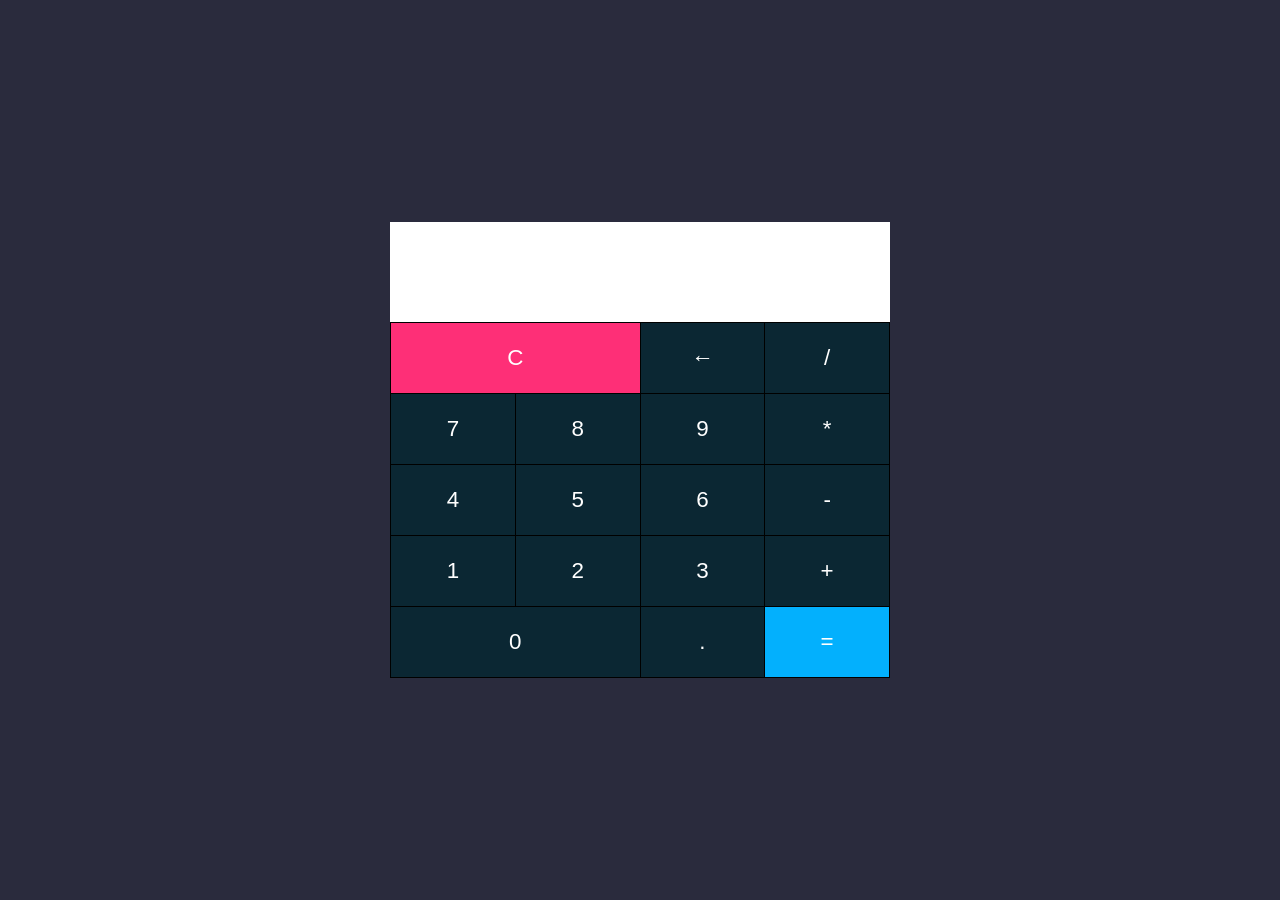
<file: calculadora/index.html>
<!DOCTYPE html>
<html lang="pt-br">
<head>
    <meta charset="UTF-8">
    <meta name="viewport" content="width=device-width, initial-scale=1.0">
    <title>Calculadora</title>
    <link rel="stylesheet" href="style.css">
</head>
<body>
    <section>
        <div class="visor"></div>

        <div class="teclado">
            <table>
                <tr>
                    <td colspan="2"><button class="limpar">C</button></td>
                    <td><button class="apagar">←</button></td>
                    <td><button class="operacao">/</button></td>
                </tr>

                <tr>
                    <td><button class="numero">7</button></td>
                    <td><button class="numero">8</button></td>
                    <td><button class="numero">9</button></td>
                    <td><button class="operacao">*</button></td>
                </tr>

                <tr>
                    <td><button class="numero">4</button></td>
                    <td><button class="numero">5</button></td>
                    <td><button class="numero">6</button></td>
                    <td><button class="operacao">-</button></td>
                </tr>

                <tr>
                    <td><button class="numero">1</button></td>
                    <td><button class="numero">2</button></td>
                    <td><button class="numero">3</button></td>
                    <td><button class="operacao soma">+</button></td>
                </tr>

                <tr>
                    <td colspan="2"><button class="numero">0</button></td>
                    <td><button class="ponto">.</button></td>
                    <td><button class="resultado">=</button></td>
                </tr>
            </table>
        </div>
    </section>
    <script src="script.js"></script>
</body>
</html>
</file>
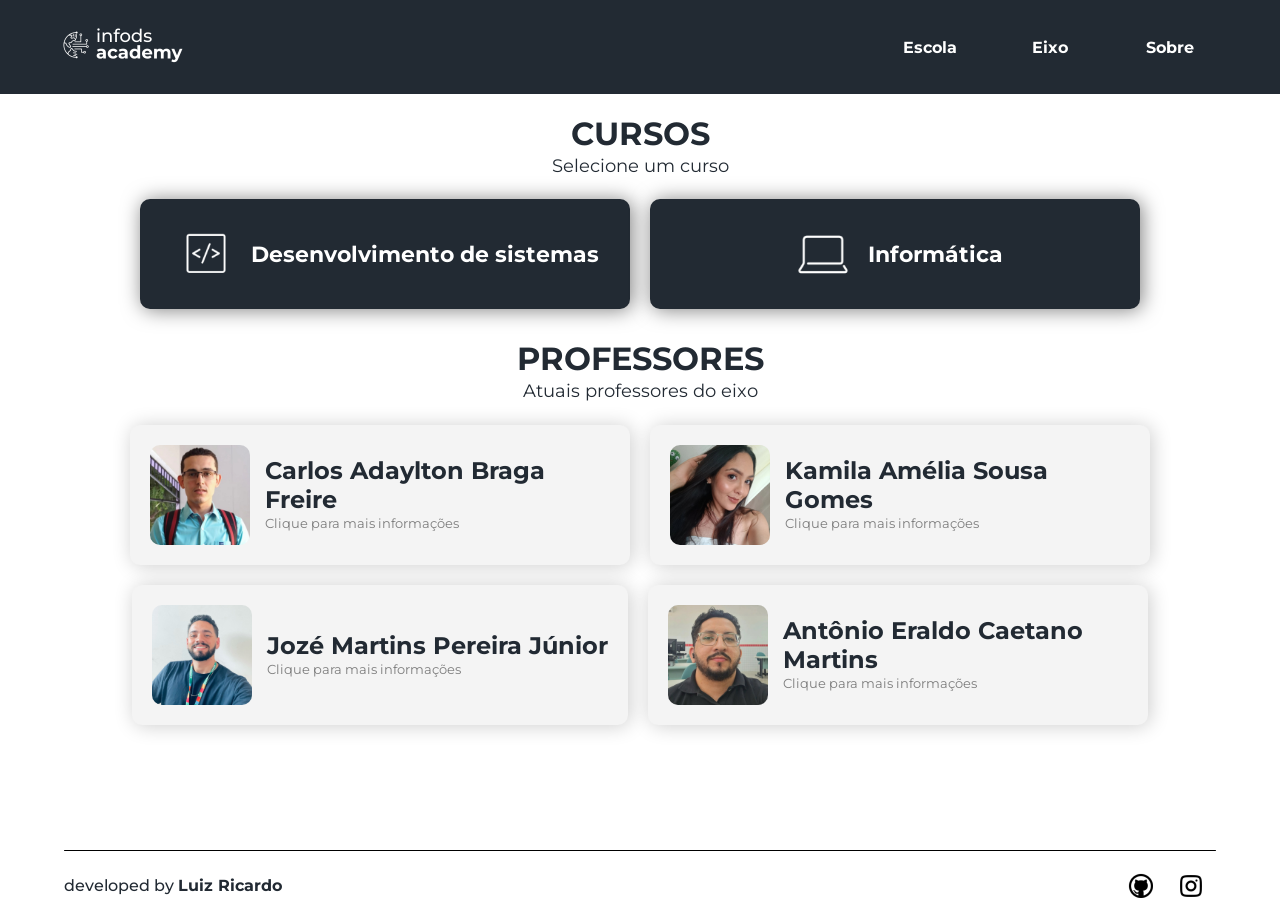
<file: infods-academy/index.html>
<!DOCTYPE html>
<html lang="pt-br">
<head>
    <meta charset="UTF-8">
    <meta name="viewport" content="width=device-width, initial-scale=1.0">
    <title>Infods Academy</title>

    <link rel="shortcut icon" href="images/favicon.png" type="image/x-icon">
    <link rel="stylesheet" href="styles/style.css">
    <link rel="stylesheet" href="styles/media-query.css">

    <link rel="stylesheet" href="https://fonts.googleapis.com/css2?family=Material+Symbols+Outlined">
</head>
<body id="corpo">
    <header>
        <a href="index.html"><img src="images/logo-infods-academy-branco.png" alt="Logo infods academy"></a>

        <nav id="menu">
            <div class="menu sair" onclick="cliqueMenu()"><span class="material-symbols-outlined">close</span></div>

            <img src="images/logo-infods-academy-preto.png" alt="">

            <a href="#"><div class="icone-menu escola"></div>Escola</a>
            <a href="#"><div class="icone-menu eixo"></div>Eixo</a>
            <a href="#"><div class="icone-menu sobre"></div>Sobre</a>
        </nav>

        <div class="grupo" id="grupo-icones">
            <div class="menu" id="icone-menu" onclick="cliqueMenu()"><span class="material-symbols-outlined">menu</span></div>
        </div>
    </header>

    <main>
        <h1>CURSOS</h1>
        <p>Selecione um curso</p>

        <div class="container-cursos">
            <a href="ds.html" class="cursos">
                <img src="images/icone-ds.png" alt="">
                <p>Desenvolvimento de sistemas</p>
            </a>
            <a href="infor.html" class="cursos">
                <img src="images/icone-infor.png" alt="">
                <p>Informática</p>
            </a>
        </div>

        <h1>PROFESSORES</h1>
        <p>Atuais professores do eixo</p>

        <div class="container-prof">
            <div class="prof">
                <div class="foto-nome">
                    <img src="images/foto-adaylton.jpg" alt="">
                    <div>
                        <h2>Carlos Adaylton Braga Freire</h2>
                        <p class="clique">Clique para mais informações</p>
                    </div>
                </div>

                <p class="descricao" id="desc-adaylton">Lorem ipsum dolor sit amet consectetur adipisicing elit. Alias ut inventore aliquid omnis voluptas. Cumque error, quasi quam quia debitis, soluta vel veniam sint, perspiciatis praesentium officia explicabo iusto accusantium?</p>
            </div>
            <div class="prof">
                <div class="foto-nome">
                    <img src="images/foto-kamila.jpg" alt="">
                    <div>
                        <h2>Kamila Amélia Sousa Gomes</h2>
                        <p class="clique">Clique para mais informações</p>
                    </div>
                </div>

                <div class="descricao" id="desc-kamila">
                    <p>Professora EMI nos cursos de Informática e Desenvolvimento de Sistemas na Escola Profissional Francisca Maura Martins.</p>

                    <p>Professora Conteudista na Área de Redes Neurais. Atuou como professora substituta na UFC- Campus Crateús, lecionando na área de Programação Computacional.</p>

                    <p>Mestra pelo Programa de Pós-Graduação em Engenharia Elétrica e de Computação da Universidade Federal do Ceará. Graduada em Engenharia da Computação pela Universidade Federal do Ceará. Possui Ensino Médio Integrado, onde adquiriu Formação Profissional em Redes de Computadores. Com interesse na área de Inteligência Artificial.</p>
                </div>
            </div>
            <div class="prof">
                <div class="foto-nome">
                    <img src="images/foto-junior.jpg" alt="">
                    <div>
                        <h2>Jozé Martins Pereira Júnior</h2>
                        <p class="clique">Clique para mais informações</p>
                    </div>
                </div>

                <div class="descricao" id="desc-junior">
                    <p>💻 Desenvolvedor de Software especializado em sistemas para prefeituras e câmaras municipais.</p>
                    
                    <p>Ajudo órgãos públicos a digitalizar processos, reduzir retrabalho e melhorar a eficiência da gestão através de sistemas sob medida.</p>
                    
                    <p>Tenho experiência no desenvolvimento de aplicações utilizando C# / .NET, PHP (CodeIgniter), MySQL e WordPress, sempre com foco em soluções práticas, estáveis e fáceis de usar no dia a dia.</p>
                    
                    <p class="titulo">O que eu faço na prática:</p>
                    
                    <ul>
                        <li>Desenvolvimento de sistemas personalizados para gestão pública</li>
                        <li>Automação de processos internos</li>
                        <li>Criação e manutenção de sistemas web</li>
                        <li>Integração entre sistemas</li>
                    </ul>
                    
                    <p>Além disso, atuo como professor de Informática e Desenvolvimento de Sistemas, o que fortalece minha comunicação, didática e organização no desenvolvimento de projetos.</p>
                </div>
            </div>
            <div class="prof">
                <div class="foto-nome">
                    <img src="images/foto-heraldo.jpg" alt="">
                    <div>
                        <h2>Antônio Eraldo Caetano Martins</h2>
                        <p class="clique">Clique para mais informações</p>
                    </div>
                </div>

                <div class="descricao" id="desc-eraldo">
                    <p>Professor da Base Técnica dos cursos do Eixo de Informação e Comunicação das escolas da SEDUC-CE. </p>

                    <p>Engenheiro da Computação pela Universidade Federal do Ceará - UFC (Campus de Sobral) (2023); Técnico em Redes de Computadores pela Escola Estadual de Educação Profissional Francisca Maura Martins (2017); Técnico em Informática para Internet pelo Instituto Federal de Educação, Ciência e Tecnologia do Ceará - IFCE (2025); Especialista em Formação para Energias Renováveis (2024);</p>

                    <p>Possui conhecimentos nas seguintes áreas e temas: Redes de Computadores, desenvolvimento Back-end, desenvolvimento Front-end, banco de dados (SQL), Python, C, JavaScript, Node.js, React, React Native, desenvolvimento iOS (Swift), R, MATLAB, entre outros(as).</p>
                </div>
            </div>
        </div>
    </main>

    <div class="borda"></div>

    <footer>
        <p>developed by <span>Luiz Ricardo</span></p>
        <div class="social">
            <a href="https://luizricardo08.github.io/" class="icone github" target="_blank"></a>
            <a href="https://www.instagram.com/lricardo.psm/" class="icone instagram" target="_blank"></a>
        </div>
    </footer>

    <script src="scripts/script.js"></script>
</body>
</html>
</file>
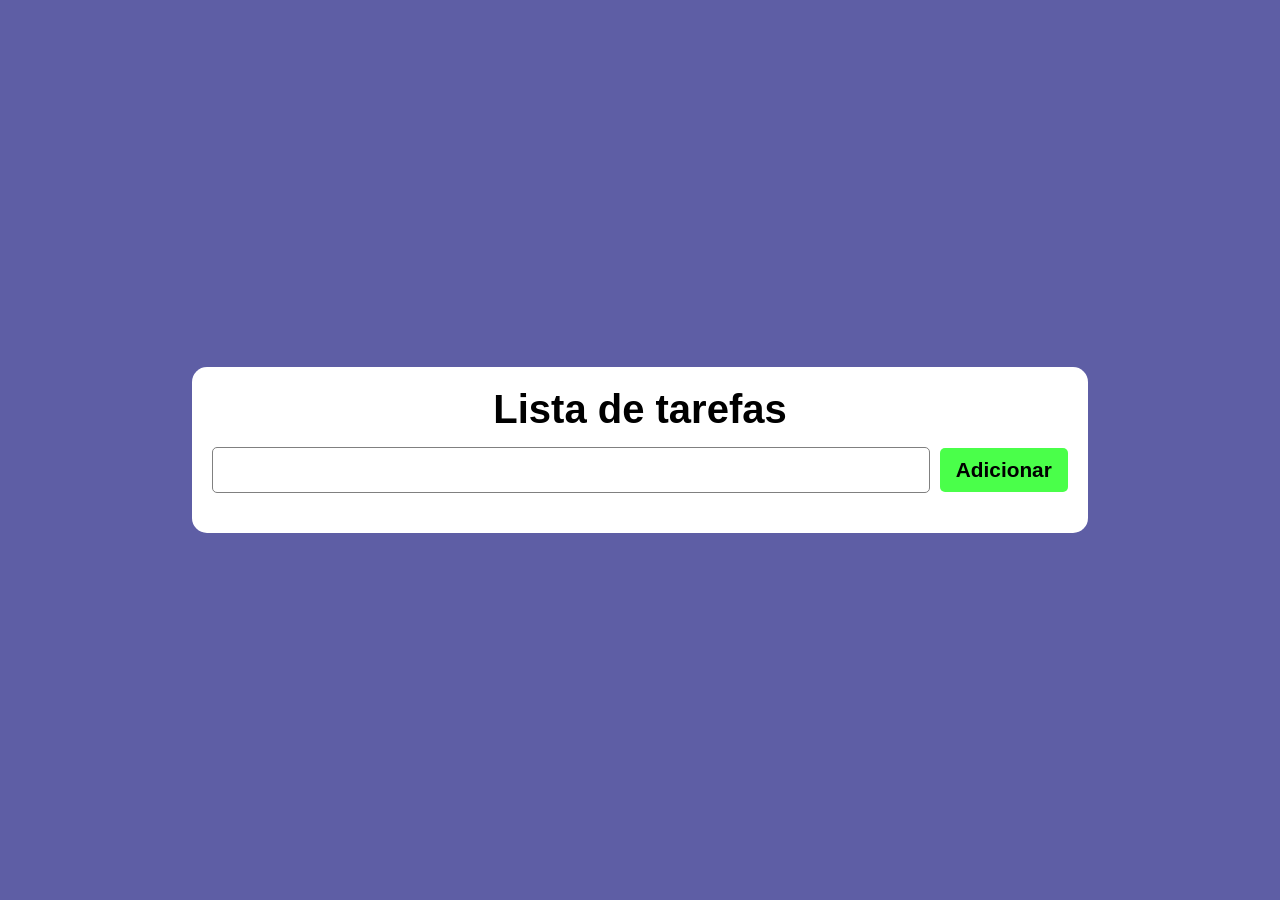
<file: lista-de-tarefas/index.html>
<!DOCTYPE html>
<html lang="pt-br">
<head>
    <meta charset="UTF-8">
    <meta name="viewport" content="width=device-width, initial-scale=1.0">
    <title>Lista de teste</title>
    <link rel="stylesheet" href="style.css">
</head>
<body>
    <section>
        <div class="entrada">
            <h1>Lista de tarefas</h1>
            <form action="">
                <input type="text" class="form-tarefa">
                <input type="submit" value="Adicionar" class="btn-adicionar">
            </form>
        </div>

        <div class="editar">
            <h1>Editar tarefa</h1>
            <form action="">
                <input type="text" class="form-editar">
                <input type="submit" value="OK" class="btn-adicionar btn-ok">
            </form>
        </div>

        <div class="saida">
            <ul class="lista">
                <li class="item modelo display">
                    <span class="titulo-tarefa">Teste 1</span>
                    <button class="btn-concluido">Concluída</button>
                    <button class="btn-editar">Editar</button>
                    <button class="btn-excluir">Excluir</button>
                </li>
            </ul>
        </div>
    </section>

    <script src="script.js"></script>
</body>
</html>
</file>
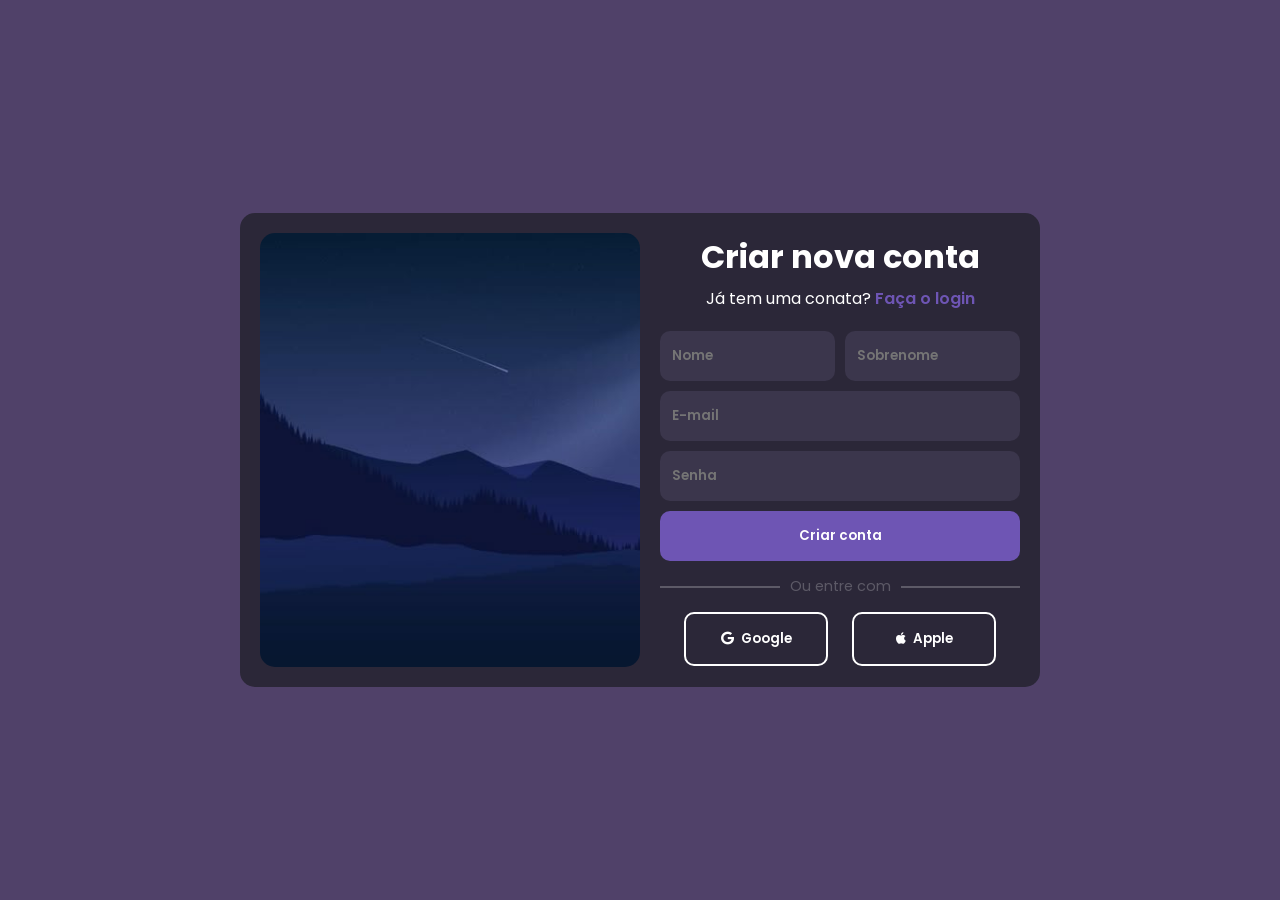
<file: tela-de-login/index.html>
<!DOCTYPE html>
<html lang="pt-br">
<head>
    <meta charset="UTF-8">
    <meta name="viewport" content="width=device-width, initial-scale=1.0">
    <title>Tela de login</title>

    <link rel="stylesheet" href="style.css">
    <link rel="stylesheet" href="media-query.css">
    <link rel="stylesheet" href="https://cdnjs.cloudflare.com/ajax/libs/font-awesome/6.7.2/css/all.min.css">
</head>
<body>
    <section>
        <div class="imagem"></div>

        <div class="conteudo">
            <h1>Criar nova conta</h1>

            <p>Já tem uma conata? <a href="#" class="login">Faça o login</a></p>

            <form action="">
                <div class="div-dados nome-sobre">
                    <input type="text" name="nome" id="inome" placeholder="Nome" class="dados">
                    <input type="text" name="sobrenome" id="isobrenome" placeholder="Sobrenome" class="dados">
                </div>

                <div class="div-dados email">
                    <input type="email" name="email" id="iemail" placeholder="E-mail" class="dados">
                </div>

                <div class="div-dados senha">
                    <input type="password" name="senha" id="isenha" placeholder="Senha" class="dados">
                </div>

                <div class="enviar">
                    <input type="submit" value="Criar conta">
                </div>
            </form>

            <div class="linha"><hr><p>Ou entre com</p><hr></div>

            <div class="botoes-entrar">
                <button><i class="fa-brands fa-google"></i>Google</button>
                <button><i class="fa-brands fa-apple"></i>Apple</button>
            </div>

        </div>
    </section>
</body>
</html>
</file>
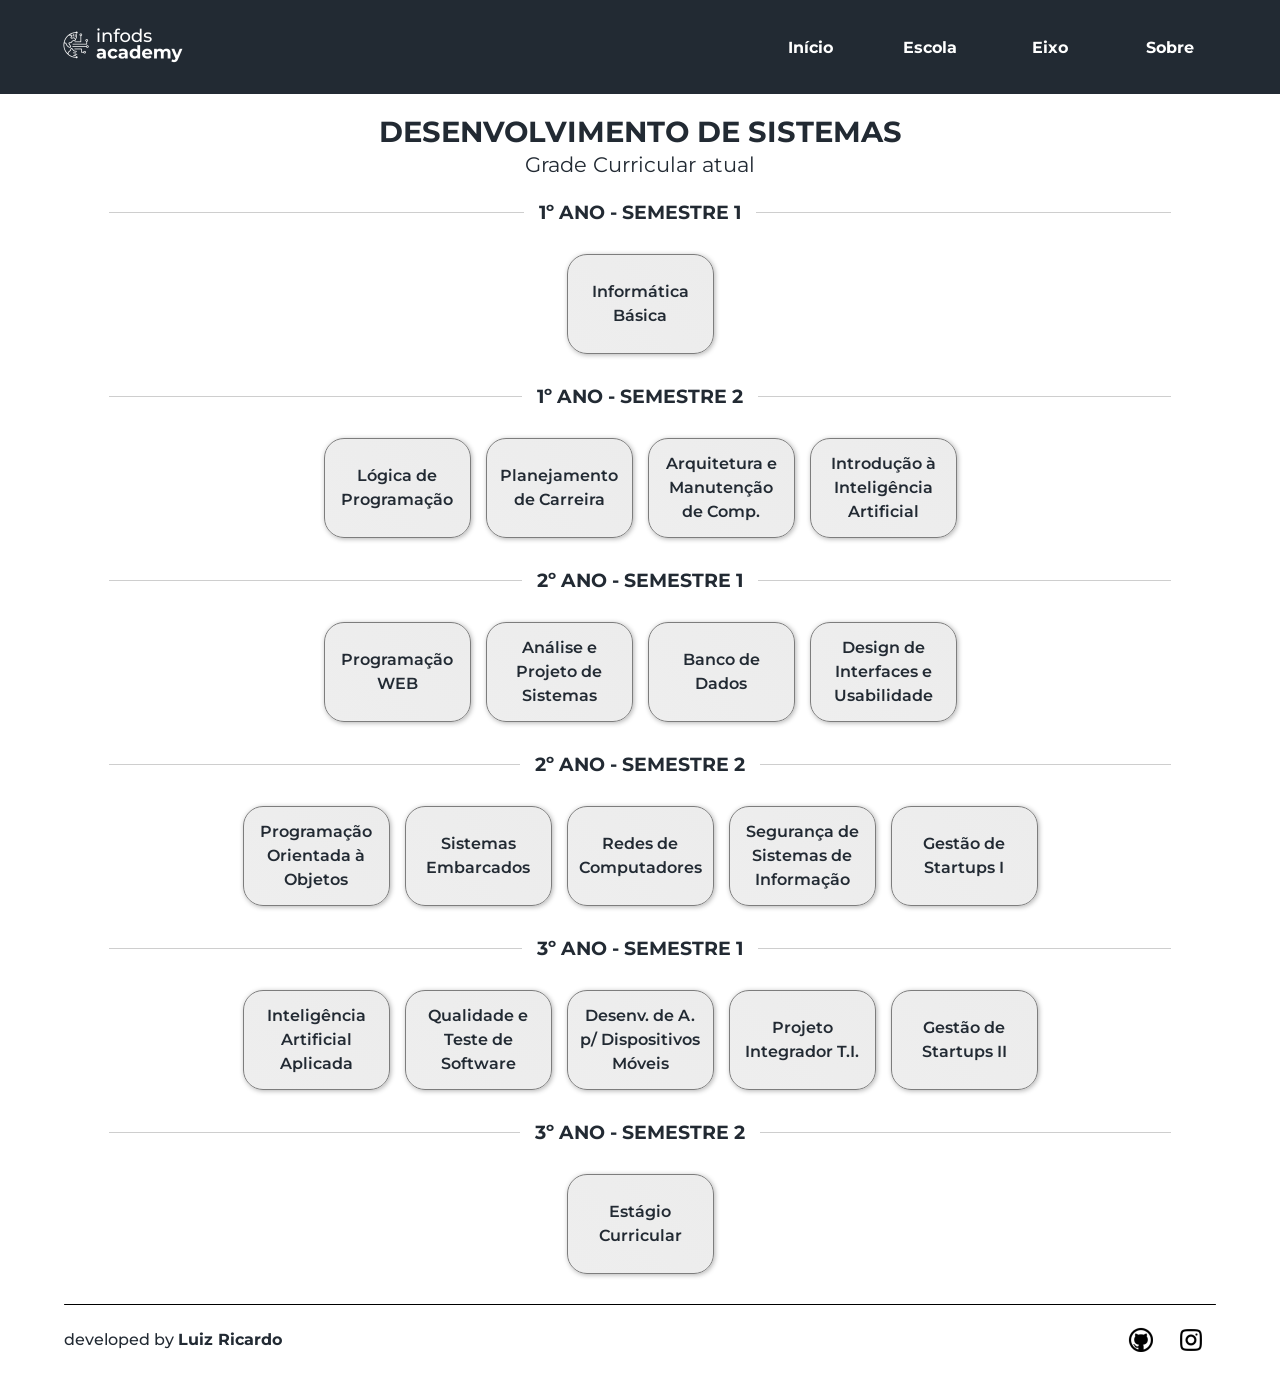
<file: infods-academy/ds.html>
<!DOCTYPE html>
<html lang="pt-br">
<head>
    <meta charset="UTF-8">
    <meta name="viewport" content="width=device-width, initial-scale=1.0">
    <title>Infods Academy - Desenvolvimento de Sistemas</title>

    <link rel="shortcut icon" href="images/favicon.png" type="image/x-icon">
    <link rel="stylesheet" href="styles/style.css">
    <link rel="stylesheet" href="styles/style-disciplinas.css">
    <link rel="stylesheet" href="styles/media-query.css">

    <link rel="stylesheet" href="https://fonts.googleapis.com/css2?family=Material+Symbols+Outlined">
</head>
<body id="corpo">
    <header>
        <a href="index.html"><img src="images/logo-infods-academy-branco.png" alt="Logo infods academy"></a>

        <nav id="menu">
            <div class="menu sair" onclick="cliqueMenu()"><span class="material-symbols-outlined">close</span></div>

            <img src="images/logo-infods-academy-preto.png" alt="">

            <a href="index.html" class="link-inicio">Início</a>
            <a href="#"><div class="icone-menu escola"></div>Escola</a>
            <a href="#"><div class="icone-menu eixo"></div>Eixo</a>
            <a href="#"><div class="icone-menu sobre"></div>Sobre</a>
        </nav>

        <div class="grupo" id="grupo-icones">
            <a href="index.html" class="home"></a>
            <div class="menu" id="icone-menu" onclick="cliqueMenu()"><span class="material-symbols-outlined">menu</span></div>
        </div>
    </header>

    <main>
        <h1>DESENVOLVIMENTO DE SISTEMAS</h1>
        <p>Grade Curricular atual</p>
    </main>

    <div class="borda"></div>
    <footer>
        <p>developed by <span>Luiz Ricardo</span></p>
        <div class="social">
            <a href="https://luizricardo08.github.io/" class="icone github" target="_blank"></a>
            <a href="https://www.instagram.com/lricardo.psm/" class="icone instagram" target="_blank"></a>
        </div>
    </footer>

    <script type="module" src="scripts/ds.js"></script>
    <script src="scripts/script.js"></script>
</body>
</html>
</file>
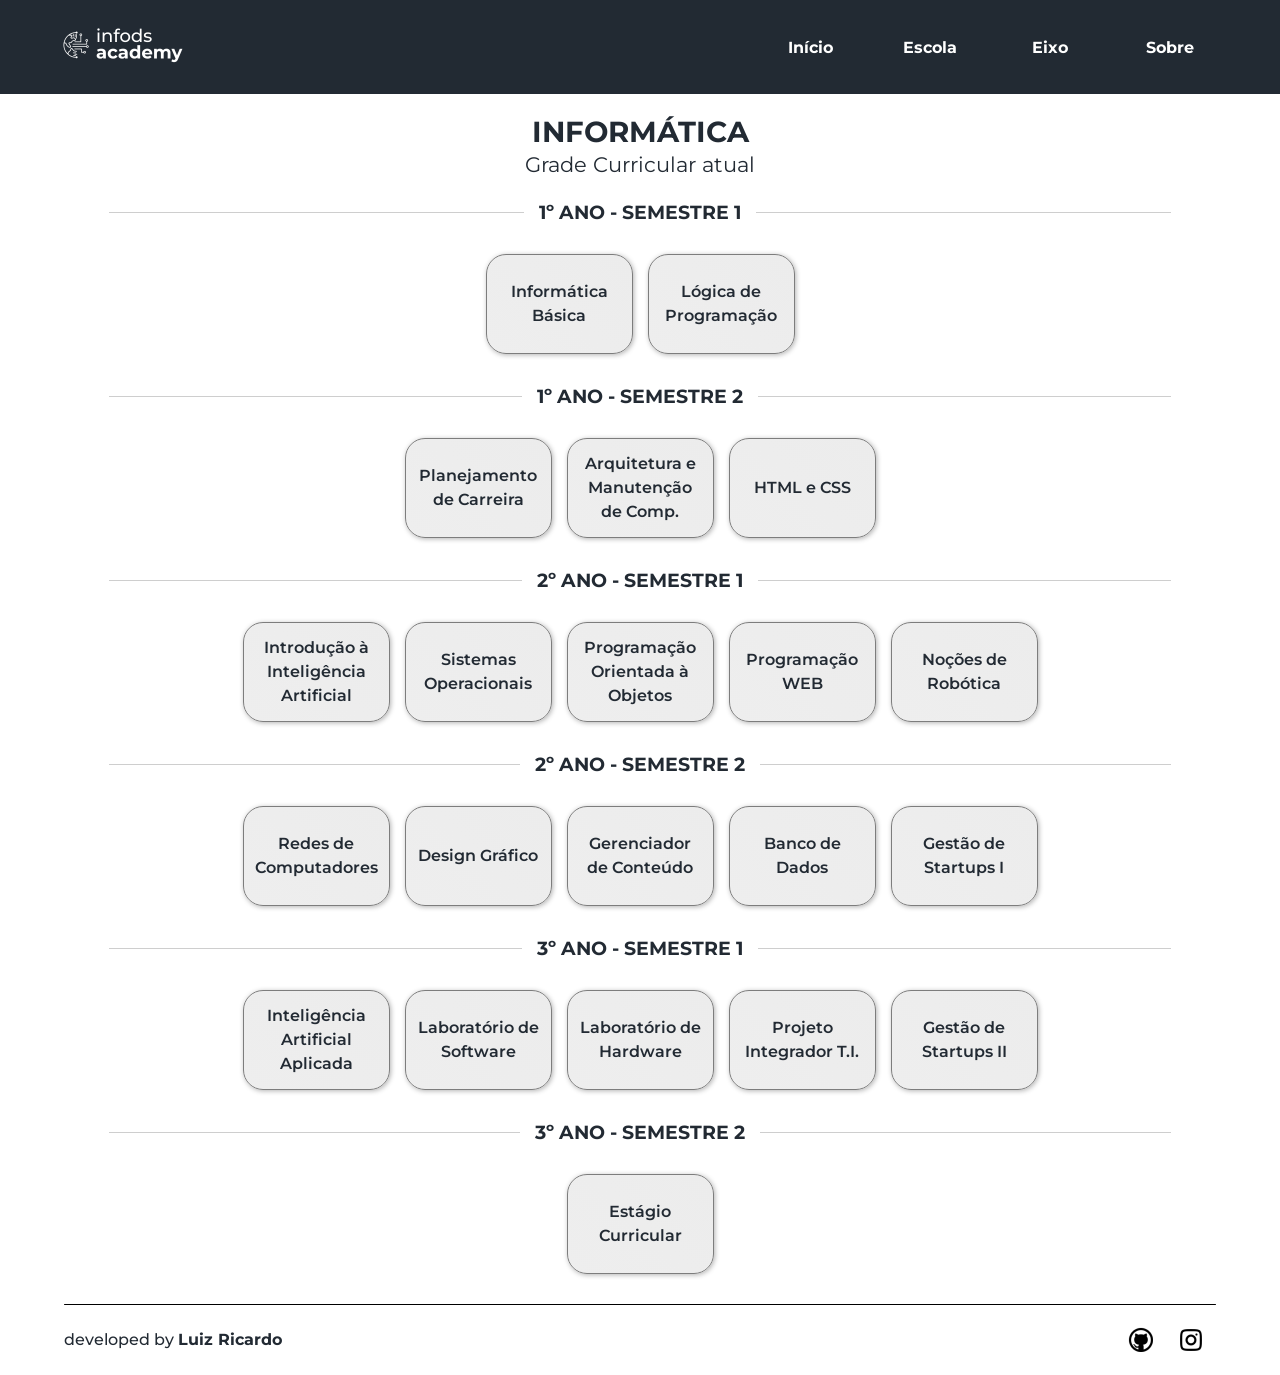
<file: infods-academy/infor.html>
<!DOCTYPE html>
<html lang="pt-br">
<head>
    <meta charset="UTF-8">
    <meta name="viewport" content="width=device-width, initial-scale=1.0">
    <title>Infods Academy - Informática</title>

    <link rel="shortcut icon" href="images/favicon.png" type="image/x-icon">
    <link rel="stylesheet" href="styles/style.css">
    <link rel="stylesheet" href="styles/style-disciplinas.css">
    <link rel="stylesheet" href="styles/media-query.css">

    <link rel="stylesheet" href="https://fonts.googleapis.com/css2?family=Material+Symbols+Outlined">
</head>
<body id="corpo">
    <header>
        <a href="index.html"><img src="images/logo-infods-academy-branco.png" alt="Logo infods academy"></a>

        <nav id="menu">
            <div class="menu sair" onclick="cliqueMenu()"><span class="material-symbols-outlined">close</span></div>

            <img src="images/logo-infods-academy-preto.png" alt="">

            <a href="index.html" class="link-inicio">Início</a>
            <a href="#"><div class="icone-menu escola"></div>Escola</a>
            <a href="#"><div class="icone-menu eixo"></div>Eixo</a>
            <a href="#"><div class="icone-menu sobre"></div>Sobre</a>
        </nav>

        <div class="grupo" id="grupo-icones">
            <a href="index.html" class="home"></a>
            <div class="menu" id="icone-menu" onclick="cliqueMenu()"><span class="material-symbols-outlined">menu</span></div>
        </div>
    </header>

    <main>
        <h1>INFORMÁTICA</h1>
        <p>Grade Curricular atual</p>
    </main>

    <div class="borda"></div>
    <footer>
        <p>developed by <span>Luiz Ricardo</span></p>
        <div class="social">
            <a href="https://luizricardo08.github.io/" class="icone github" target="_blank"></a>
            <a href="https://www.instagram.com/lricardo.psm/" class="icone instagram" target="_blank"></a>
        </div>
    </footer>

    <script type="module" src="scripts/infor.js"></script>
    <script src="scripts/script.js"></script>
</body>
</html>
</file>
<file: calculadora/style.css>
@charset "UTF-8";

*{
    padding: 0px;
    margin: 0px;
    box-sizing: border-box;
}

body{
    min-height: 100vh;
    display: flex;
    justify-content: center;
    align-items: center;
    background-color: #2A2B3D;
}

section{
    background-color: wheat;
    width: 80%;
    max-width: 500px;
}

.visor{
    background-color: white;
    height: 100px;
    padding: 10px;

    display: flex;
    justify-content: flex-end;
    align-items: center;

    font-family: 'Segoe UI', Tahoma, Geneva, Verdana, sans-serif;
    font-size: 3em;
}

table{
    border-collapse: collapse;
    width: 100%;
}

td{
    border: 1px solid black;
    width: 107px;
}

button{
    height: 70px;
    width: 100%;
    border: none;
    font-family: 'Segoe UI', Tahoma, Geneva, Verdana, sans-serif;
    font-size: 1.4em;
    font-weight: 500;
    cursor: pointer;
    background-color: #0B2733;
    color: white;
    transition: all 0.3s;
}

button:hover{
    background-color: #133c4e;
}

.limpar{
    width: 100%;
    background-color: #FE2F77;
}

.limpar:hover{
    background-color: #8f1540;
}

.resultado{
    background-color: #03B0FD;
}

.resultado:hover{
    background-color: #09658c;
}
</file>
<file: infods-academy/styles/style.css>
@charset "UTF-8";

@import url('https://fonts.googleapis.com/css2?family=Montserrat:ital,wght@0,100..900;1,100..900&display=swap');

:root{
    --cor-detaque: #222A33;
    --cor-blocos-disciplinas: #D9D9D9;
    --cor-blocos-prof: #f4f4f4;
    --cor-menu: #7D7D7D;
    --cor-gradiente-baixo: #222A33;

    --fonte-principal: "Montserrat", sans-serif;
}

*{
    padding: 0px;
    margin: 0px;
    font-family: Arial, Helvetica, sans-serif;
    box-sizing: border-box;
}

body{
    min-height: 100vh;
}

p{
    font-family: var(--fonte-principal);
    line-height: 1.5em;
    color: var(--cor-detaque);
}

span{
    font-family: var(--fonte-principal);
}

h2{
    font-family: var(--fonte-principal);
    color: var(--cor-detaque);
}

/* Cabeçalho */

header{
    background-color: var(--cor-detaque);
    display: flex;
    align-items: center;
    justify-content: space-between;
    padding: 20px;
}

header > a > img{
    height: 50px;
}

.grupo{
    display: flex;
    align-items: center;
    gap: 10px;
}

.grupo > .modo-cor{
    height: 50px;
    cursor: pointer;
}

.modo-cor > img{
    height: 50px;
}

#icone-menu{
    display: flex;
}

.menu{
    display: flex;
    color: white;
    padding: 5px;
    background-color: var(--cor-menu);
    border-radius: 7px;
    cursor: pointer;
    transition: all 0.3s;
}

.menu:hover{
    transform: scale(1.1);
    box-shadow: 0px 0px 5px rgba(255, 255, 255, 0.504);
}

/* Menu de navegação */

nav{
    display: flex;
}

@media screen and (max-width: 699px) {
    .link-inicio{
        display: none;
    }

    body{
        overflow: auto;
    }

    nav{
        background-color: #eeeeee;
        position: fixed;
        height: 100vh;
        width: 100vw;
        top: 0;
        right: 0;
        padding: 40px 50px;
        flex-direction: column;
        gap: 15px;
        align-items: flex-start;
        transform: translateY(-100%);
        transition: all 0.6s;
    }

    nav > a{
        color: var(--cor-detaque);
        padding: 20px;
        font-size: 1.3em;
        transition: 0.3s;
        background-color: var(--cor-blocos-disciplinas);
        box-shadow: 0px 0px 10px rgba(0, 0, 0, 0.296);
        width: 100%;
        display: flex;
        align-items: center;
        gap: 10px;
    }

    nav > a:hover{
        transform: scale(1.04);
        background-color: var(--cor-detaque);
        color: white;

        .icone-menu{
            filter: invert();
        }
    }

    .icone-menu{
        height: 25px;
        width: 25px;
        background-position: center center;
        background-size: contain;
    }

    .escola{
        background-image: url('../images/icone-escola.png');
    }

    .eixo{
        background-image: url('../images/icone-eixo.png');
    }

    .sobre{
        background-image: url('../images/icone-sobre.png');
    }

    nav > img{
        height: 60px;
    }

    .sair{
        align-self: flex-end;
    }

    .home{
        height: 33px;
        width: 33px;
        background-image: url('../images/icone-casa.png');
        background-position: center center;
        background-size: contain;
        background-repeat: no-repeat;
        background-color: var(--cor-menu);
        border-radius: 7px;
        transition: all 0.3s;
    }

    .home:hover{
        transform: scale(1.15);
        box-shadow: 0px 0px 5px rgba(255, 255, 255, 0.345);
    }

}

nav > a{
    text-decoration: none;
    font-weight: bold;
    font-family: var(--fonte-principal);
    border-radius: 10px;
}

/* Conteúdo principal */

main{
    min-height: 84vh;
    padding: 20px;
}

main > h1{
    text-align: center;
    font-size: 2em;
    font-family: var(--fonte-principal);
    color: var(--cor-detaque);
}

main > p{
    text-align: center;
    font-size: 1.1em;
}

/* Bloco de cursos */

.container-cursos{
    display: flex;
    flex-direction: column;
    gap: 10px;
    padding-top: 20px;
    padding-bottom: 30px;
}

.cursos{
    background-color: var(--cor-detaque);
    display: flex;
    align-items: center;
    justify-content: center;
    gap: 10px;
    border-radius: 10px;
    padding: 20px;
    text-decoration: none;
    transition: 0.3s;
    box-shadow: 2px 1px 20px rgba(0, 0, 0, 0.5);
}

.cursos:hover{
    transform: scale(1.03);
}

.cursos > img{
    height: 70px;
}

.cursos > p{
    color: white;
    font-weight: bolder;
    font-size: 1.4em;
}

/* Blocos professores */

.container-prof{
    display: flex;
    flex-direction: column;
    align-items: center;
    gap: 20px;
    padding-top: 20px;
    padding-bottom: 20px;
}

.prof{
    background-color: var(--cor-blocos-prof);
    padding: 20px;
    border-radius: 10px;
    box-shadow: 2px 1px 20px rgba(0, 0, 0, 0.2);
    overflow: hidden;
    cursor: pointer;
    transition: all 0.3s;
    max-width: 500px;
}

.prof > h2{
    padding-bottom: 10px;
}

.clique{
    display: block;
    font-size: 0.8em;
    color: var(--cor-menu);
}

.foto-nome{
    display: flex;
    gap: 15px;
    align-items: center;
}

.foto-nome > img{
    height: 100px;
    border-radius: 10px;
}

.descricao{
    display: none;
    padding-top: 15px;
}

.descricao > p{
    padding-bottom: 10px;
}

.descricao > .titulo{
    font-weight: bold;
}

.descricao > ul{
    list-style-position: inside;
    padding-bottom: 10px;
}

.descricao li{
    font-family: var(--fonte-principal);
    font-weight: 500;
    text-indent: 10px;
    line-height: 1.5em;
}

/* Borda */

.borda{
    height: 1.2px;
    width: 90%;
    background-color: black;
    border-radius: 100px;
    margin: auto;
}

/* Rodapé */

footer{
    padding: 10px 0px;
    display: flex;
    justify-content: space-between;
    align-items: center;
    width: 90%;
    margin: auto;
}

footer > p{
    font-weight: 500;
}

footer span{
    font-weight: bold;
}

.social{
    display: flex;
}

.social > .icone{
    height: 50px;
    width: 50px;
    background-position: center center;
    background-size: contain;
}

.github{
    background-image: url('../images/icone-github.png');
}

.instagram{
    background-image: url('../images/icone-instagram.png');
}
</file>
<file: infods-academy/styles/media-query.css>
@charset "UTF-8";

:root{
    --cor-detaque: #222A33;
    --cor-linha: #cecece;

    --fonte-principal: "Montserrat", sans-serif;
}

@media screen and (min-width: 700px) {
    header{
        padding-right: 60px;
        padding-left: 60px;
    }

    nav{
        display: flex;
        align-items: center;
        gap: 20px;
    }

    nav > a{
        transition: 0.3s;
        color: white;
        width: 100px;
        text-align: center;
    }

    nav > a:hover{
        background-color: white;
        padding: 10px;
        color: var(--cor-detaque);
        box-shadow: 0px 0px 5px rgba(255, 255, 255, 0.427);
    }

    nav > img{
        display: none;
    }

    .sair{
        display: none;
    }

    /* Conteudo principal */

    main{
        padding-left: 50px;
        padding-right: 50px;
    }

    main > h2{
        width: 90%;
        margin: auto;
    }

    main > h2::before{
        background-color: var(--cor-linha) ;
    }

    main > h2::after{
        background-color: var(--cor-linha);
    }

    .container-cursos{
        flex-direction: row;
        justify-content: center;
        gap: 20px;
        max-width: 1000px;
        margin: auto;
    }

    .container-cursos > a{
        width: 50%;
    }

    .container-prof{
        flex-direction: row;
        flex-wrap: wrap;
        justify-content: center;
        align-items: flex-start;
    }

    .prof{
        max-width: 500px;
    }

    .grupo{
        display: none;
    }
}
</file>
<file: lista-de-tarefas/style.css>
@charset "UTF-8";

*{
    padding: 0px;
    margin: 0px;
    box-sizing: border-box;
}

body{
    min-height: 100vh;
    display: flex;
    justify-content: center;
    align-items: center;
    font-family: 'Segoe UI', Tahoma, Geneva, Verdana, sans-serif;
    background-color: rgb(94, 94, 165);
}

section{
    background-color: white;
    padding: 20px;
    border-radius: 15px;
    width: 70%;
    max-width: 900px;
    text-align: center;
}

/* Div entrada */

.entrada{
    padding-bottom: 20px;
    display: block;
}

h1{
    font-size: 2.5em;
}

/* Formlário de entrada */

form{
    padding-top: 15px;
    display: flex;
    align-items: center;
    justify-content: center;
    gap: 10px;
}

.entrada .form-tarefa, .form-editar{
    padding: 10px;
    font-family: 'Segoe UI', Tahoma, Geneva, Verdana, sans-serif;
    font-size: 1.3em;
    border-radius: 5px;
    border: 1px solid gray;
    width: 100%;
}

.form-tarefa:focus{
    outline: none;
}

.btn-adicionar{
    border: none;
    font-family: 'Segoe UI', Tahoma, Geneva, Verdana, sans-serif;
    font-weight: 550;
    font-size: 1.3em;
    width: 150px;
    padding: 10px;
    border-radius: 5px;
    background-color: rgb(74, 255, 74);
    cursor: pointer;
    transition: all 0.3s;
}

.btn-adicionar:hover{
    transform: scale(1.05);
}

/* Editar */

.editar{
    display: none;
}

/* Saída */


/* Lista de exibição de dados */
.saida > ul{
    list-style: none;
}

ul > .display{
    display: none;
}

.item{
    /* background-color: rgb(206, 246, 166); */
    background-color: rgb(248, 248, 248);
    margin-top: 10px;
    padding: 10px;
    display: flex;
    align-items: center;
    gap: 10px;
    border-radius: 10px;
}

.item > .titulo-tarefa{
    /* text-decoration: line-through; */
    font-size: 1.3em;
    width: 100%;
    text-align: left;
}

.item > button{
    border: none;
    padding: 10px;
    font-size: 1.1em;
    border-radius: 5px;
    cursor: pointer;
    transition: all 0.3s;
    font-family: 'Segoe UI', Tahoma, Geneva, Verdana, sans-serif;
    font-weight: 500;
}

ul > .concluido{
    background-color: rgb(231, 245, 252);
    
    span{
        text-decoration: line-through;
    }

    transition: all 0.3s;
}

button:hover{
    transform: scale(1.05);
}

.btn-concluido{
    background-color: rgb(255, 255, 123);
}

.btn-excluir{
    background-color: rgb(255, 106, 106);
}

.btn-editar{
    background-color: lightblue;
}
</file>
<file: tela-de-login/style.css>
@charset "UTF-8";

@import url('https://fonts.googleapis.com/css2?family=Poppins:ital,wght@0,100;0,200;0,300;0,400;0,500;0,600;0,700;0,800;0,900;1,100;1,200;1,300;1,400;1,500;1,600;1,700;1,800;1,900&display=swap');

:root{
    --cor-bloco: #2B2738;
    --cor-botao: #6E55B4;
    --cor-background: #504169;
    --cor-input: #3B364C;

    --fonte-principal: "Poppins", sans-serif;
}

* {
    padding: 0px;
    margin: 0px;
    font-family: Arial, Helvetica, sans-serif;
    box-sizing: border-box;
}

body{
    background-color: var(--cor-background);
    height: 100vh;
    color: white;
    display: flex;
    justify-content: center;
    align-items: center;
}

section{
    background-color: var(--cor-bloco);
    margin: 10px;
    border-radius: 15px;
    padding: 20px;
    width: 450px;

    transition: width 0.3s, height 0.3s;
}

.imagem{
    background-image: url('imagem.jpg');
    background-size: cover;
    height: 200px;
    width: 100%;
    border-radius: 15px;
}

.conteudo{
    padding-top: 15px;
}

.conteudo > h1{
    font-family: var(--fonte-principal);
    font-size: 1.6em;
    text-align: center;
}

.conteudo > p{
    text-align: center;
    font-family: var(--fonte-principal);
    font-size: 0.9em;
    padding-bottom: 10px;
}

a{
    text-decoration: none;
    color: var(--cor-botao);
    font-weight: 600;
    font-family: var(--fonte-principal);
    transition: 0.3s;
    border-radius: 5px;
}

a:hover{
    background-color: var(--cor-botao);
    color: white;
    padding: 5px;
}

form{
    padding-top: 10px;
}

.dados{
    background-color: var(--cor-input);
    border-radius: 10px;
    height: 50px;
    border: none;
    padding-left: 12px;
    color: white;
    font-family: var(--fonte-principal);
    font-weight: 600;
    width: 100%;
}

.nome-sobre{
    display: flex;
    gap: 10px;
}

.nome-sobre > input{
    width: 100%;
}

.div-dados{
    padding-bottom: 10px;
}

input[type='submit']{
    background-color: var(--cor-botao);
    border: none;
    border-radius: 10px;
    width: 100%;
    padding: 15px;
    color: white;
    font-family: var(--fonte-principal);
    font-weight: 600;
    transition: 0.3s;
}

input[type='submit']:hover{
    box-shadow: 1px 1px 20px rgba(255, 255, 255, 0.144);
    transform: scale(1.01);
}

.linha{
    display: flex;
    align-items: center;
    gap: 10px;
    padding-top: 15px;
    padding-bottom: 15px;
}

.linha > hr{
    flex: 1;
    border: 1px solid rgba(255, 255, 255, 0.237);
}

.linha > p{
    color: rgba(255, 255, 255, 0.237);
    font-family: var(--fonte-principal);
    font-size: 0.9em;
    text-align: center;
}

.botoes-entrar{
    display: flex;
    justify-content: space-evenly;
}

.botoes-entrar > button{
    border: none;
    padding: 15px;
    width: 40%;
    border-radius: 10px;
    background: none;
    border: 2px solid white;
    color: white;
    font-family: var(--fonte-principal);
    font-weight: 600;
    transition: 0.3s;
}

.botoes-entrar > button:hover{
    background-color: white;
    box-shadow: 1px 1px 20px rgba(255, 255, 255, 0.200);
    transform: scale(1.07);
    color: black;
}

i{
    padding-right: 7px;
}
</file>
<file: tela-de-login/media-query.css>
@charset "UTF-8";

@media screen and (min-width: 900px) {
    body{
        align-items: center;
    }

    section{
        width: 800px;
        height: 474px;
    }

    .imagem{
        float: left;
        width: 50%;
        height: 100%;
    }

    .conteudo{
        width: 50%;
        float: right;
        padding: 0px;
        padding-left: 20px;
    }

    .conteudo > h1{
        font-size: 2em;
        padding-bottom: 5px;
    }

    .conteudo > p{
        font-size: 1em;
    }
}
</file>
<file: infods-academy/styles/style-disciplinas.css>
@charset "UTF-8";

:root{
    --cor-detaque: #222A33;
    --cor-linha: #cecece;
    --cor-destaque-degrade: #39485b;
    --cor-blocos-disciplinas: #ececec;
    --cor-blocos-prof: #DBDBDB;
    --cor-menu: #7D7D7D;
    --cor-gradiente-baixo: #EEEEEE;

    --fonte-principal: "Montserrat", sans-serif;;
}

@media screen and (max-width: 699px) {
    nav{
        background-color: #eeeeee;
        position: fixed;
        height: 100vh;
        width: 100vw;
        top: 0;
        right: 0;
        padding: 50px;
        flex-direction: column;
        gap: 15px;
        align-items: flex-start;
        transform: translateY(-100%);
        transition: all 0.6s;
        z-index: 1;
    }

    nav > a{
        color: var(--cor-detaque);
        padding: 20px;
        font-size: 1.3em;
        transition: 0.3s;
        background-color: var(--cor-blocos-disciplinas);
        box-shadow: 0px 0px 10px rgba(0, 0, 0, 0.296);
        width: 100%;
    }

    nav > a:hover{
        transform: scale(1.04);
        background-color: var(--cor-detaque);
        color: white;
    }

    nav > img{
        height: 60px;
        margin: 10px 0px;
    }

    .sair{
        align-self: flex-end;
    }

}

main > h1{
    font-size: 1.5em;
}

main > p{
    font-size: 1em;
}

main > h2{
    font-size: 1.2em;
    text-align: center;
    padding-top: 20px;
    padding-bottom: 20px;
    display: flex;
    justify-content: center;
    align-items: center;
    gap: 15px;
}

main > h2::before{
    content: "";
    height: 1px;
    flex: 1;
    background-color: var(--cor-linha) ;
}

main > h2::after{
    content: "";
    height: 1px;
    flex: 1;
    background-color: var(--cor-linha);
}

/* Container disciplinias */

.container-disciplinas{
    display: flex;
    flex-direction: row;
    flex-wrap: wrap;
    row-gap: 20px;
    column-gap: 15px;
    justify-content: center;
    padding-top: 10px;
    padding-bottom: 10px;
}

.disciplina{
    width: 147px;
    height: 100px;
    padding: 10px;
    border-radius: 20px;
    background-image: linear-gradient(45deg, var(--cor-gradiente-baixo), var(--cor-blocos-disciplinas));
    display: flex;
    justify-content: center;
    align-items: center;
    transition: all 0.3s;
    box-shadow: 1px 1px 5px rgba(0, 0, 0, 0.3);
    border: 1px solid var(--cor-menu);
    
    opacity: 0;
    transform: translateY(15px);

    animation: aparecer 0.5s forwards;
}

@keyframes aparecer{
    from{
        opacity: 0;
        transform: translateY(15px);
    }

    to{
        opacity: 1;
        transform: translateY(0);
    }
}

.disciplina:hover{
    transform: scale(1.05);
    background-color: var(--cor-destaque-degrade);
    background-image: none;
    border: none;

    p{
        color: white;
    }
}

.disciplina > p{
    text-align: center;
    font-weight: 600;
    cursor: default;
}

@media screen and (min-width: 700px) {
    main > h1{
        font-size: 1.8em;
    }

    main > p{
        font-size: 1.3em;
    }
}
</file>
